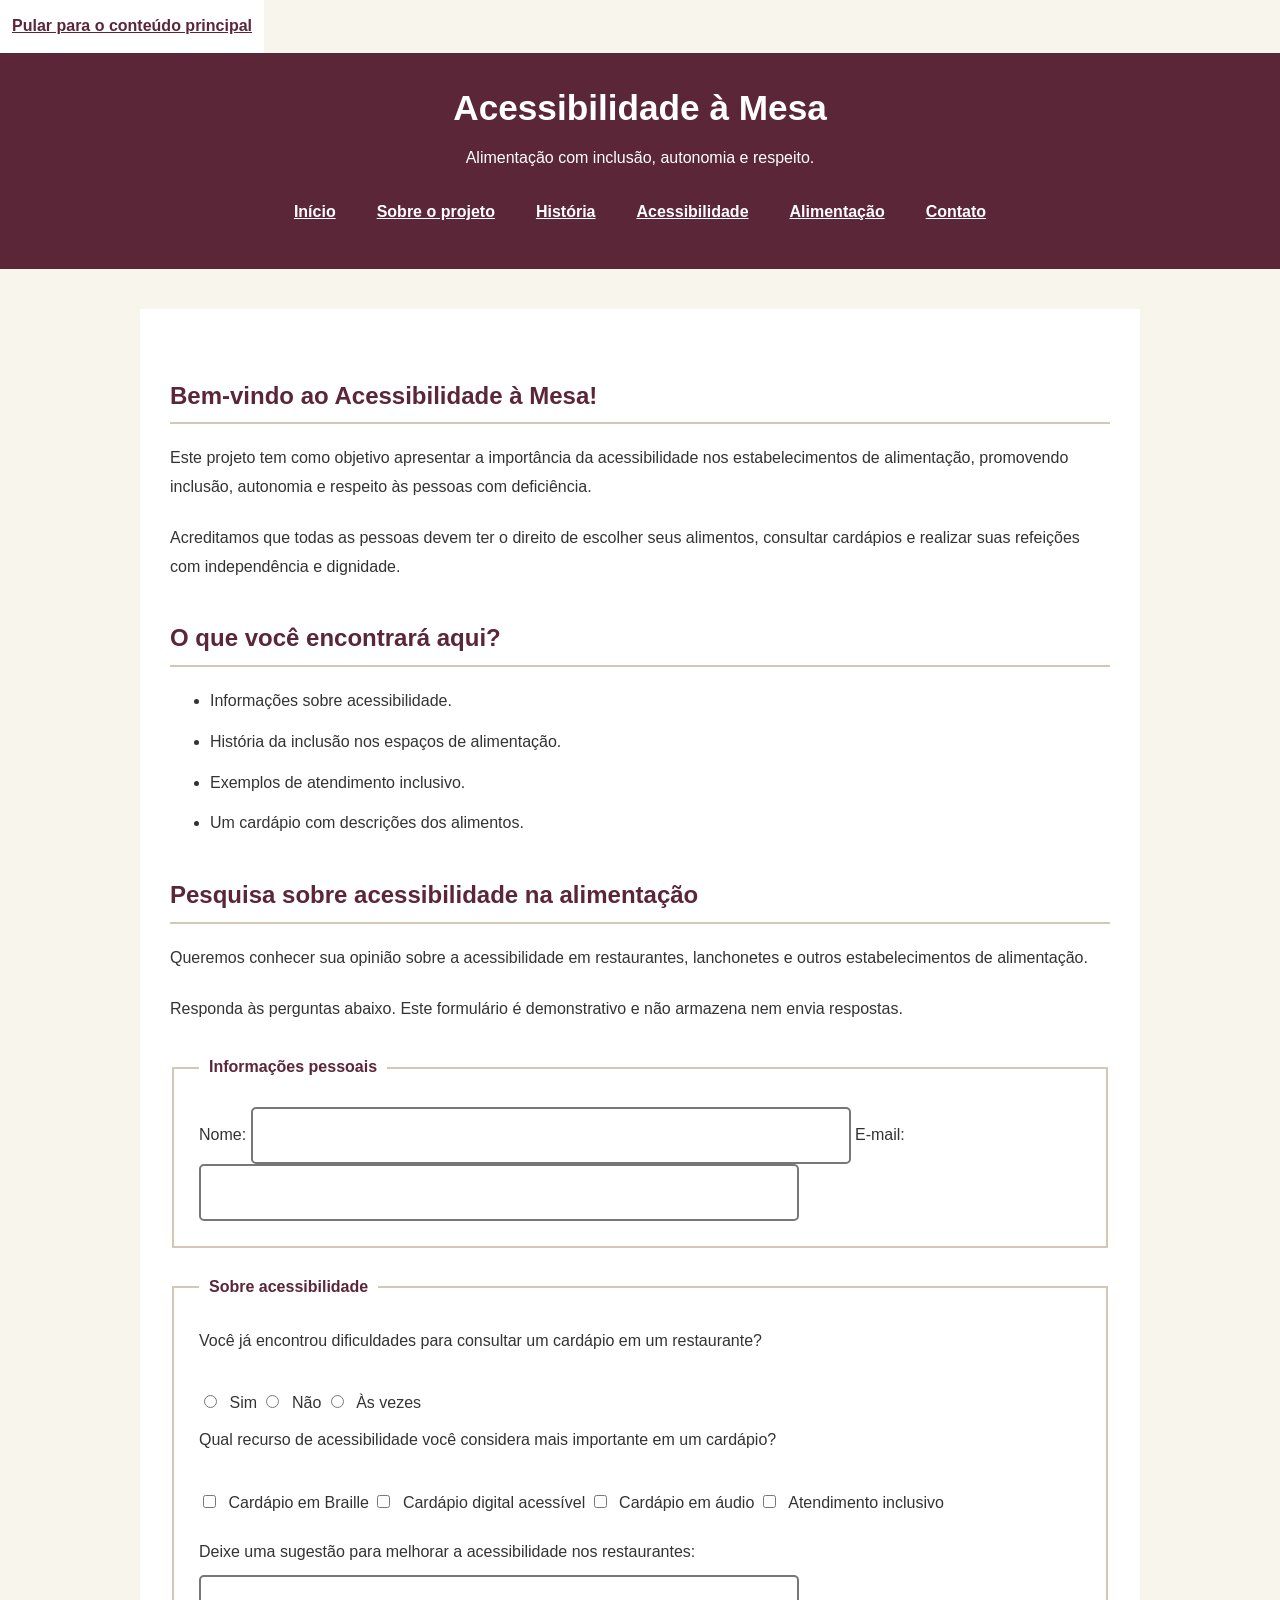
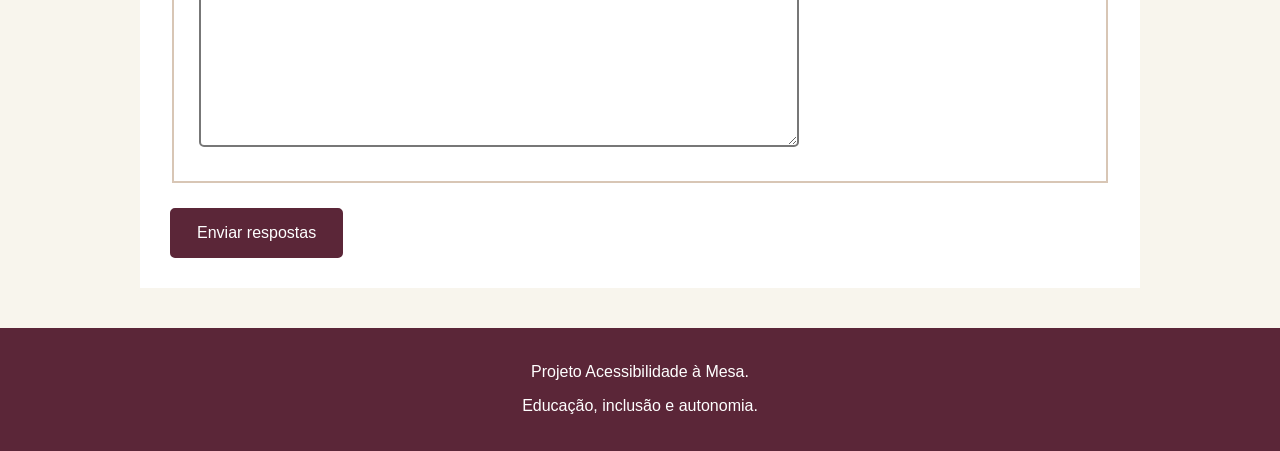
<file: index.html>
<!DOCTYPE html>
<html lang="pt-BR">

<head>
    <meta charset="UTF-8">
    <meta name="viewport" content="width=device-width, initial-scale=1.0">

    <title>Acessibilidade à Mesa</title>

    <link rel="stylesheet" href="style.css">
</head>

<body>

    <a href="#conteudo-principal">
        Pular para o conteúdo principal
    </a>

    <header>

        <h1>Acessibilidade à Mesa</h1>

        <p>
            Alimentação com inclusão, autonomia e respeito.
        </p>

        <nav aria-label="Menu principal">

            <ul>
                <li><a href="index.html" aria-current="page">Início</a></li>
                <li><a href="sobre.html">Sobre o projeto</a></li>
                <li><a href="historia.html">História</a></li>
                <li><a href="acessibilidade.html">Acessibilidade</a></li>
                <li><a href="cardapio.html">Alimentação</a></li>
                <li><a href="contato.html">Contato</a></li>
            </ul>

        </nav>

    </header>

    <main id="conteudo-principal">

        <h2>Bem-vindo ao Acessibilidade à Mesa!</h2>

        <p>
            Este projeto tem como objetivo apresentar a importância
            da acessibilidade nos estabelecimentos de alimentação,
            promovendo inclusão, autonomia e respeito às pessoas
            com deficiência.
        </p>

        <p>
            Acreditamos que todas as pessoas devem ter o direito
            de escolher seus alimentos, consultar cardápios e
            realizar suas refeições com independência e dignidade.
        </p>

        <h2>O que você encontrará aqui?</h2>

        <ul>
            <li>Informações sobre acessibilidade.</li>
            <li>História da inclusão nos espaços de alimentação.</li>
            <li>Exemplos de atendimento inclusivo.</li>
            <li>Um cardápio com descrições dos alimentos.</li>
        </ul>

        <h2>Pesquisa sobre acessibilidade na alimentação</h2>

        <p>
            Queremos conhecer sua opinião sobre a acessibilidade
            em restaurantes, lanchonetes e outros estabelecimentos
            de alimentação.
        </p>

        <p>
            Responda às perguntas abaixo.
            Este formulário é demonstrativo e não armazena
            nem envia respostas.
        </p>

        <form action="#" method="get" onsubmit="return false;">

            <fieldset>

                <legend>Informações pessoais</legend>

                <label for="nome">Nome:</label>

                <input type="text" id="nome" name="nome">

                <label for="email">E-mail:</label>

                <input type="email" id="email" name="email">

            </fieldset>

            <fieldset>

                <legend>Sobre acessibilidade</legend>

                <p>
                    Você já encontrou dificuldades para consultar
                    um cardápio em um restaurante?
                </p>

                <input type="radio"
                    id="dificuldade-sim"
                    name="dificuldade"
                    value="sim">

                <label for="dificuldade-sim">Sim</label>

                <input type="radio"
                    id="dificuldade-nao"
                    name="dificuldade"
                    value="nao">

                <label for="dificuldade-nao">Não</label>

                <input type="radio"
                    id="dificuldade-as-vezes"
                    name="dificuldade"
                    value="as-vezes">

                <label for="dificuldade-as-vezes">Às vezes</label>

                <p>
                    Qual recurso de acessibilidade você considera
                    mais importante em um cardápio?
                </p>

                <input type="checkbox"
                    id="braille"
                    name="recursos"
                    value="braille">

                <label for="braille">Cardápio em Braille</label>

                <input type="checkbox"
                    id="digital"
                    name="recursos"
                    value="digital">

                <label for="digital">Cardápio digital acessível</label>

                <input type="checkbox"
                    id="audio"
                    name="recursos"
                    value="audio">

                <label for="audio">Cardápio em áudio</label>

                <input type="checkbox"
                    id="atendimento"
                    name="recursos"
                    value="atendimento">

                <label for="atendimento">Atendimento inclusivo</label>

                <label for="sugestao">
                    Deixe uma sugestão para melhorar
                    a acessibilidade nos restaurantes:
                </label>

                <textarea
                    id="sugestao"
                    name="sugestao"
                    rows="5"
                    cols="40">
                </textarea>

            </fieldset>

            <button type="submit">Enviar respostas</button>

        </form>

    </main>

    <footer>

        <p>Projeto Acessibilidade à Mesa.</p>

        <p>Educação, inclusão e autonomia.</p>

    </footer>

</body>

</html>
</file>
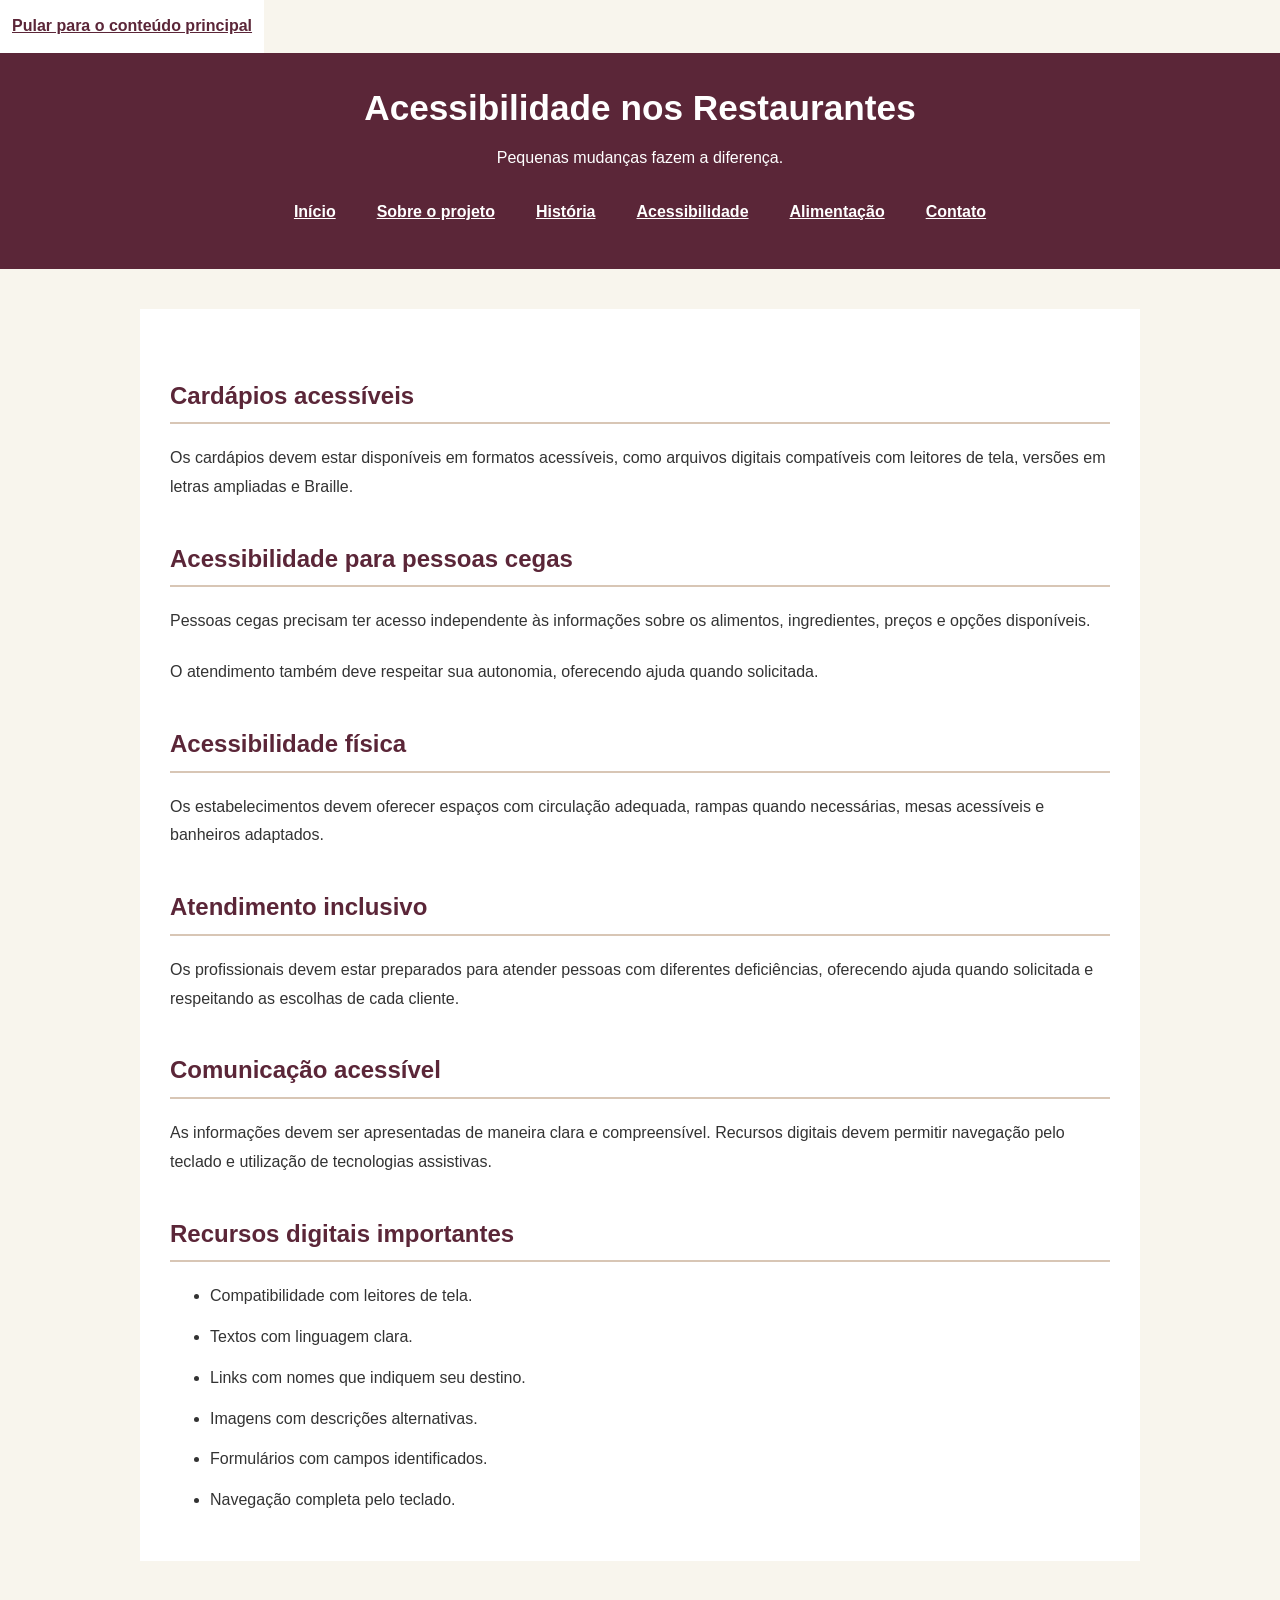
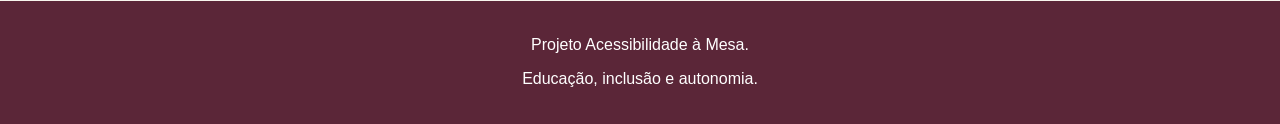
<file: acessibilidade.html>
<!DOCTYPE html>
<html lang="pt-BR">

<head>
    <meta charset="UTF-8">
    <meta name="viewport" content="width=device-width, initial-scale=1.0">

    <title>Acessibilidade nos Restaurantes</title>

    <link rel="stylesheet" href="style.css">
</head>

<body>

    <a href="#conteudo-principal">
        Pular para o conteúdo principal
    </a>

    <header>

        <h1>Acessibilidade nos Restaurantes</h1>

        <p>Pequenas mudanças fazem a diferença.</p>

        <nav aria-label="Menu principal">

            <ul>
                <li><a href="index.html">Início</a></li>
                <li><a href="sobre.html">Sobre o projeto</a></li>
                <li><a href="historia.html">História</a></li>
                <li><a href="acessibilidade.html" aria-current="page">Acessibilidade</a></li>
                <li><a href="cardapio.html">Alimentação</a></li>
                <li><a href="contato.html">Contato</a></li>
            </ul>

        </nav>

    </header>

    <main id="conteudo-principal">

        <h2>Cardápios acessíveis</h2>

        <p>
            Os cardápios devem estar disponíveis em formatos
            acessíveis, como arquivos digitais compatíveis com
            leitores de tela, versões em letras ampliadas e Braille.
        </p>

        <h2>Acessibilidade para pessoas cegas</h2>

        <p>
            Pessoas cegas precisam ter acesso independente às
            informações sobre os alimentos, ingredientes, preços
            e opções disponíveis.
        </p>

        <p>
            O atendimento também deve respeitar sua autonomia,
            oferecendo ajuda quando solicitada.
        </p>

        <h2>Acessibilidade física</h2>

        <p>
            Os estabelecimentos devem oferecer espaços com
            circulação adequada, rampas quando necessárias,
            mesas acessíveis e banheiros adaptados.
        </p>

        <h2>Atendimento inclusivo</h2>

        <p>
            Os profissionais devem estar preparados para atender
            pessoas com diferentes deficiências, oferecendo ajuda
            quando solicitada e respeitando as escolhas de cada cliente.
        </p>

        <h2>Comunicação acessível</h2>

        <p>
            As informações devem ser apresentadas de maneira clara
            e compreensível. Recursos digitais devem permitir
            navegação pelo teclado e utilização de tecnologias
            assistivas.
        </p>

        <h2>Recursos digitais importantes</h2>

        <ul>
            <li>Compatibilidade com leitores de tela.</li>
            <li>Textos com linguagem clara.</li>
            <li>Links com nomes que indiquem seu destino.</li>
            <li>Imagens com descrições alternativas.</li>
            <li>Formulários com campos identificados.</li>
            <li>Navegação completa pelo teclado.</li>
        </ul>

    </main>

    <footer>

        <p>Projeto Acessibilidade à Mesa.</p>

        <p>Educação, inclusão e autonomia.</p>

    </footer>

</body>

</html>
</file>
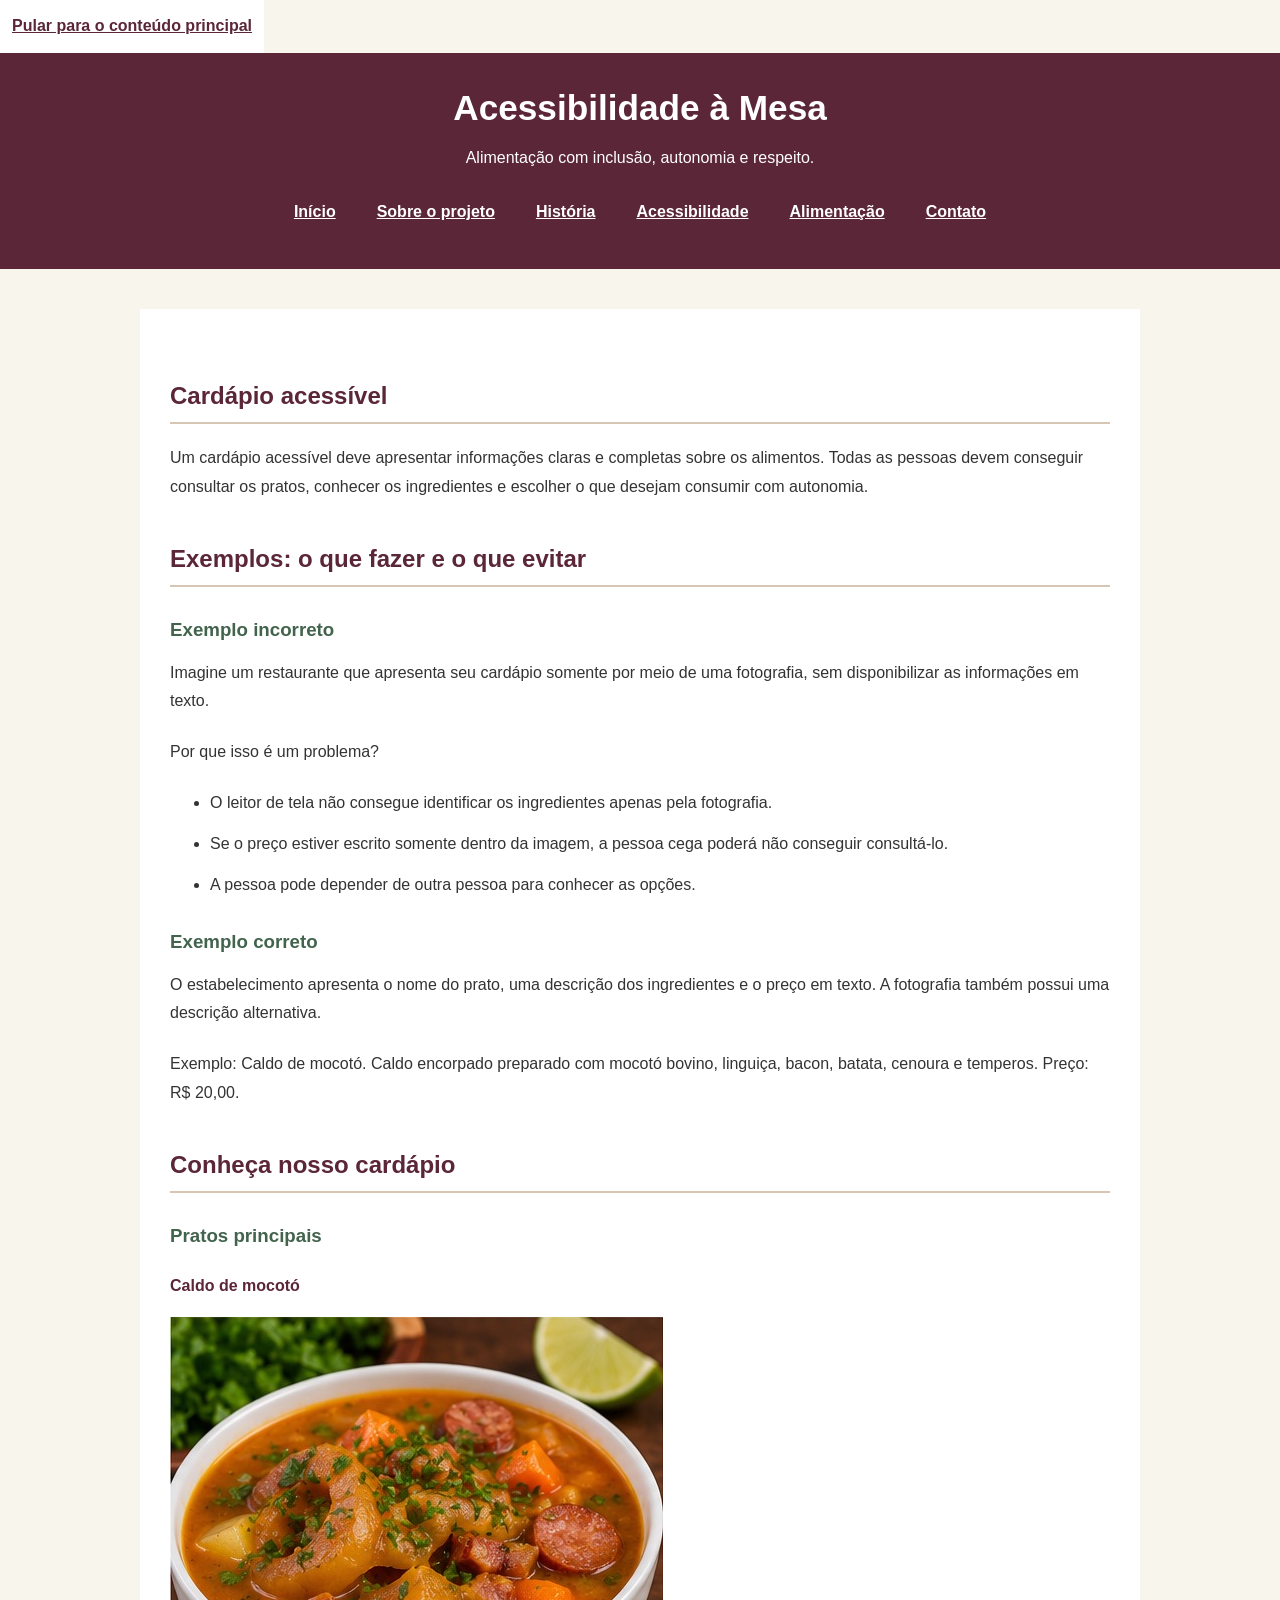
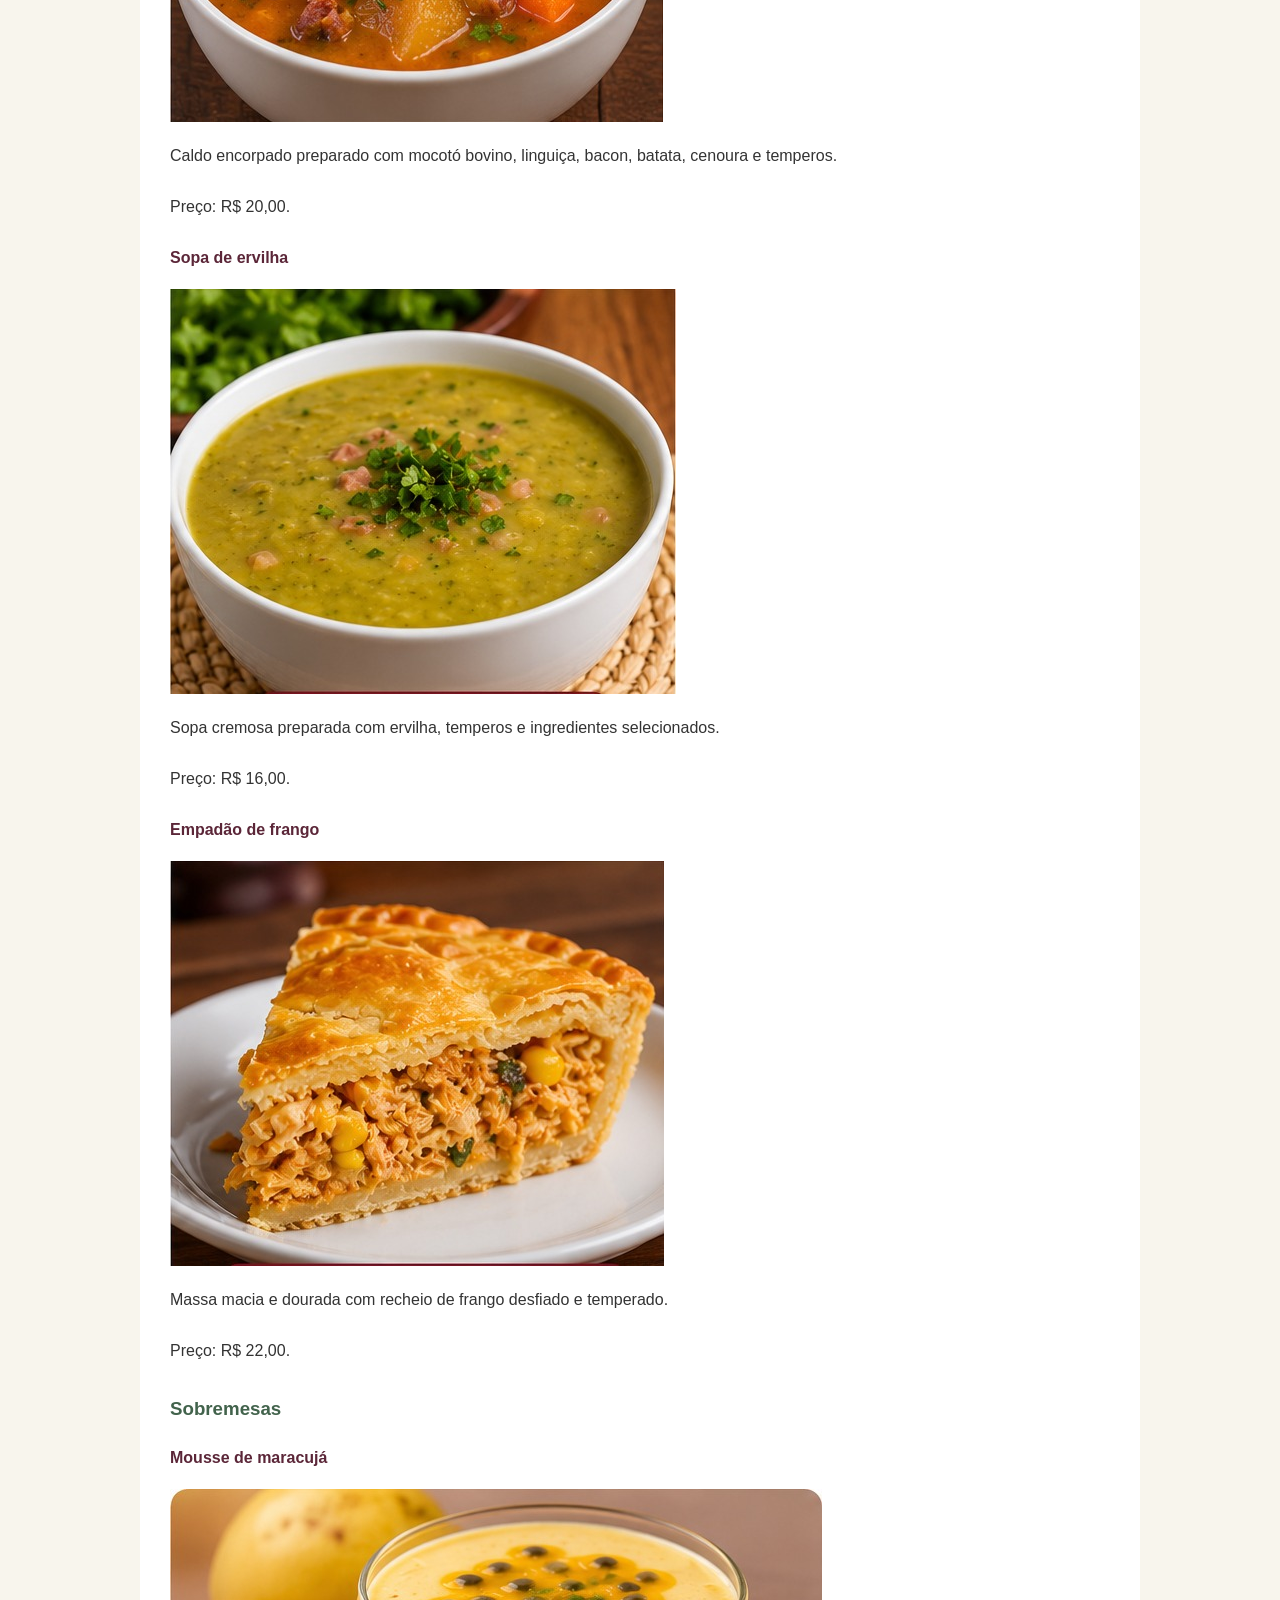
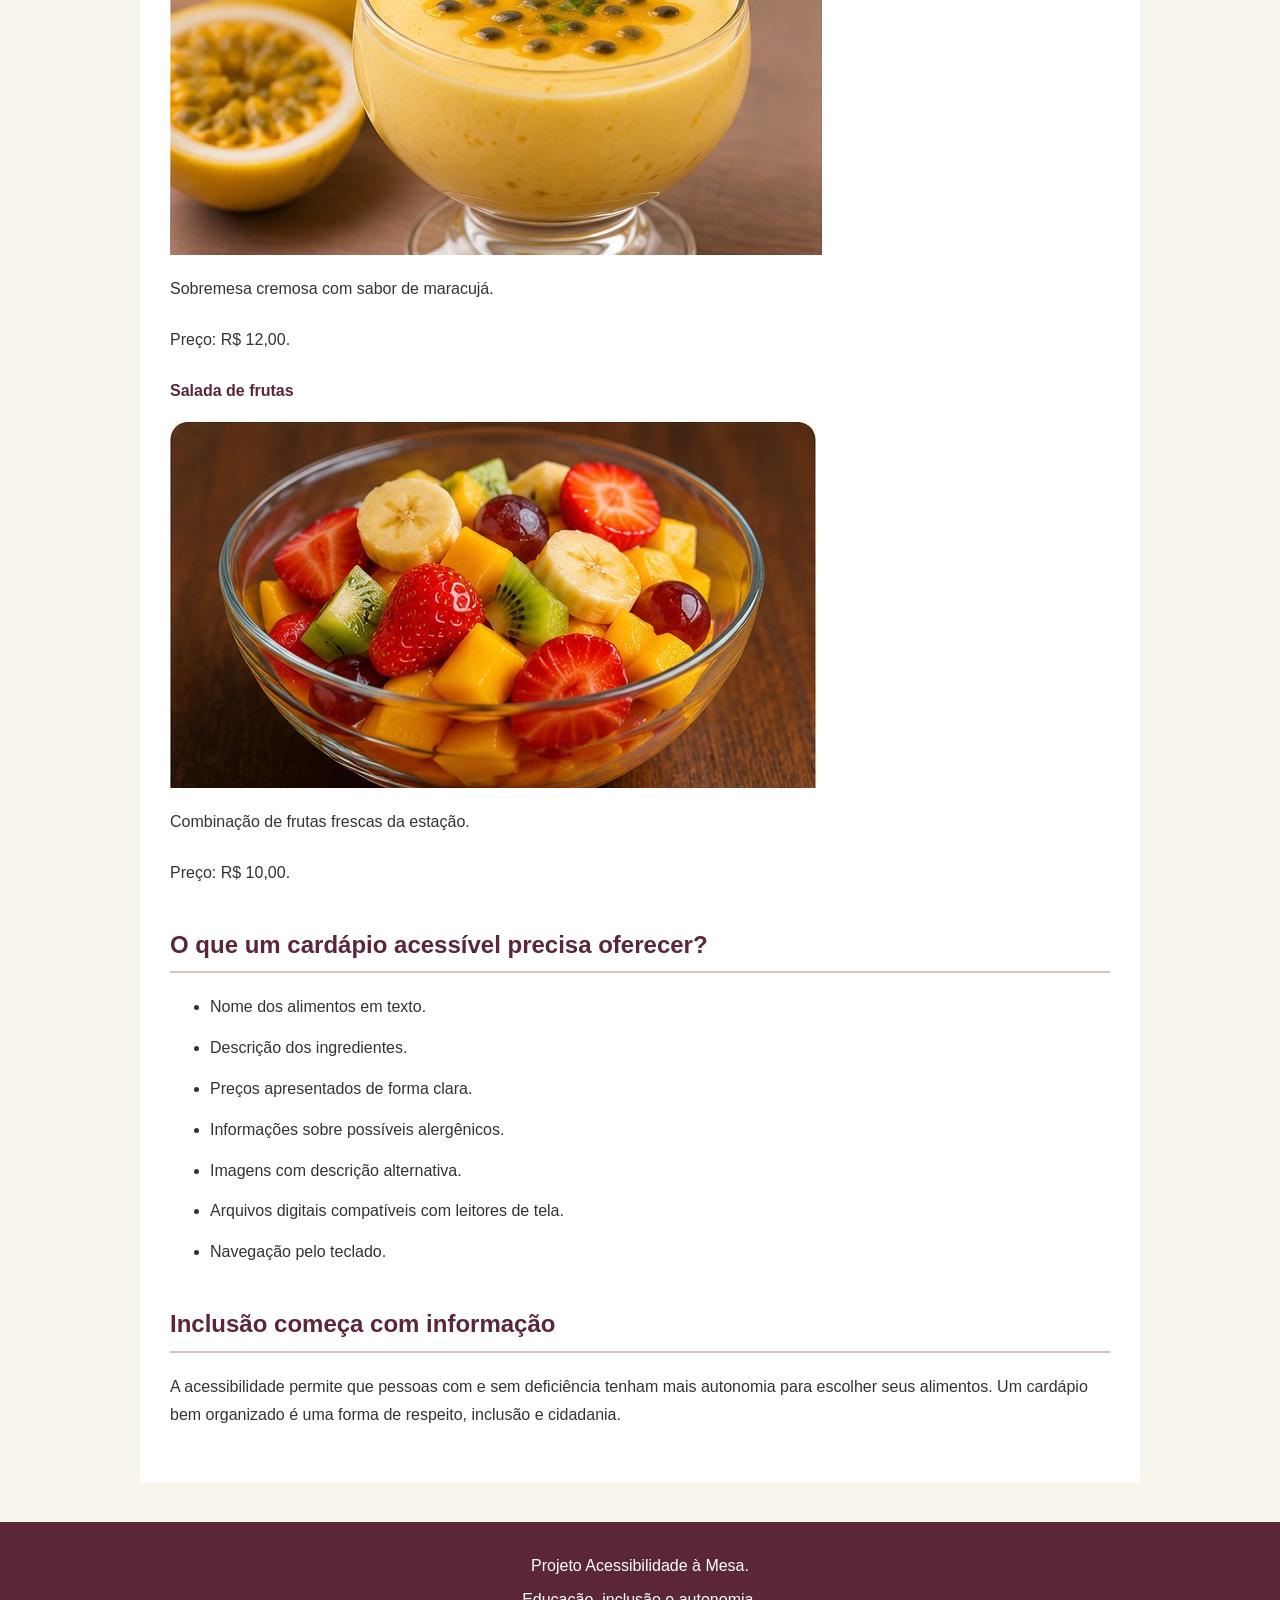
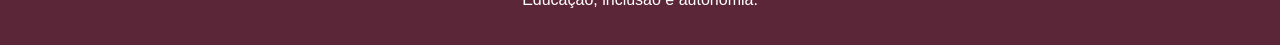
<file: cardapio.html>
<!DOCTYPE html>
<html lang="pt-BR">

<head>
    <meta charset="UTF-8">
    <meta name="viewport" content="width=device-width, initial-scale=1.0">

    <title>Cardápio Acessível - Acessibilidade à Mesa</title>

    <link rel="stylesheet" href="style.css">
</head>

<body>

    <a href="#conteudo-principal">
        Pular para o conteúdo principal
    </a>

    <header>

        <h1>Acessibilidade à Mesa</h1>

        <p>Alimentação com inclusão, autonomia e respeito.</p>

        <nav aria-label="Menu principal">

            <ul>
                <li><a href="index.html">Início</a></li>
                <li><a href="sobre.html">Sobre o projeto</a></li>
                <li><a href="historia.html">História</a></li>
                <li><a href="acessibilidade.html">Acessibilidade</a></li>
                <li><a href="cardapio.html" aria-current="page">Alimentação</a></li>
                <li><a href="contato.html">Contato</a></li>
            </ul>

        </nav>

    </header>

    <main id="conteudo-principal">

        <h2>Cardápio acessível</h2>

        <p>
            Um cardápio acessível deve apresentar informações claras
            e completas sobre os alimentos. Todas as pessoas devem
            conseguir consultar os pratos, conhecer os ingredientes
            e escolher o que desejam consumir com autonomia.
        </p>

        <h2>Exemplos: o que fazer e o que evitar</h2>

        <h3>Exemplo incorreto</h3>

        <p>
            Imagine um restaurante que apresenta seu cardápio
            somente por meio de uma fotografia, sem disponibilizar
            as informações em texto.
        </p>

        <p>Por que isso é um problema?</p>

        <ul>
            <li>O leitor de tela não consegue identificar os ingredientes apenas pela fotografia.</li>
            <li>Se o preço estiver escrito somente dentro da imagem, a pessoa cega poderá não conseguir consultá-lo.</li>
            <li>A pessoa pode depender de outra pessoa para conhecer as opções.</li>
        </ul>

        <h3>Exemplo correto</h3>

        <p>
            O estabelecimento apresenta o nome do prato, uma descrição
            dos ingredientes e o preço em texto. A fotografia também
            possui uma descrição alternativa.
        </p>

        <p>
            Exemplo: Caldo de mocotó. Caldo encorpado preparado com
            mocotó bovino, linguiça, bacon, batata, cenoura e temperos.
            Preço: R$ 20,00.
        </p>

        <h2>Conheça nosso cardápio</h2>

        <h3>Pratos principais</h3>

        <h4>Caldo de mocotó</h4>

        <img
            src="./imagens/caldo-mocoto.jpg"
            alt="Tigela com caldo de mocotó, pedaços de linguiça, legumes e cheiro-verde.">

        <p>
            Caldo encorpado preparado com mocotó bovino,
            linguiça, bacon, batata, cenoura e temperos.
        </p>

        <p>Preço: R$ 20,00.</p>

        <h4>Sopa de ervilha</h4>

        <img
            src="./imagens/sopa-ervilha.jpg"
            alt="Tigela com sopa cremosa de ervilha, pedaços de bacon e cheiro-verde.">

        <p>
            Sopa cremosa preparada com ervilha, temperos
            e ingredientes selecionados.
        </p>

        <p>Preço: R$ 16,00.</p>

        <h4>Empadão de frango</h4>

        <img
            src="./imagens/empadao-frango.jpg"
            alt="Fatia de empadão com massa dourada e recheio de frango desfiado.">

        <p>
            Massa macia e dourada com recheio de frango
            desfiado e temperado.
        </p>

        <p>Preço: R$ 22,00.</p>

        <h3>Sobremesas</h3>

        <h4>Mousse de maracujá</h4>

        <img
            src="./imagens/mousse-maracuja.jpg"
            alt="Taça de mousse amarelo-claro de maracujá, decorada com sementes da fruta.">

        <p>
            Sobremesa cremosa com sabor de maracujá.
        </p>

        <p>Preço: R$ 12,00.</p>

        <h4>Salada de frutas</h4>

        <img
            src="./imagens/salada-frutas.jpg"
            alt="Tigela de vidro com pedaços de morango, banana, kiwi, uva e manga.">

        <p>
            Combinação de frutas frescas da estação.
        </p>

        <p>Preço: R$ 10,00.</p>

        <h2>O que um cardápio acessível precisa oferecer?</h2>

        <ul>
            <li>Nome dos alimentos em texto.</li>
            <li>Descrição dos ingredientes.</li>
            <li>Preços apresentados de forma clara.</li>
            <li>Informações sobre possíveis alergênicos.</li>
            <li>Imagens com descrição alternativa.</li>
            <li>Arquivos digitais compatíveis com leitores de tela.</li>
            <li>Navegação pelo teclado.</li>
        </ul>

        <h2>Inclusão começa com informação</h2>

        <p>
            A acessibilidade permite que pessoas com e sem deficiência
            tenham mais autonomia para escolher seus alimentos.
            Um cardápio bem organizado é uma forma de respeito,
            inclusão e cidadania.
        </p>

    </main>

    <footer>

        <p>Projeto Acessibilidade à Mesa.</p>

        <p>Educação, inclusão e autonomia.</p>

    </footer>

</body>

</html>
</file>
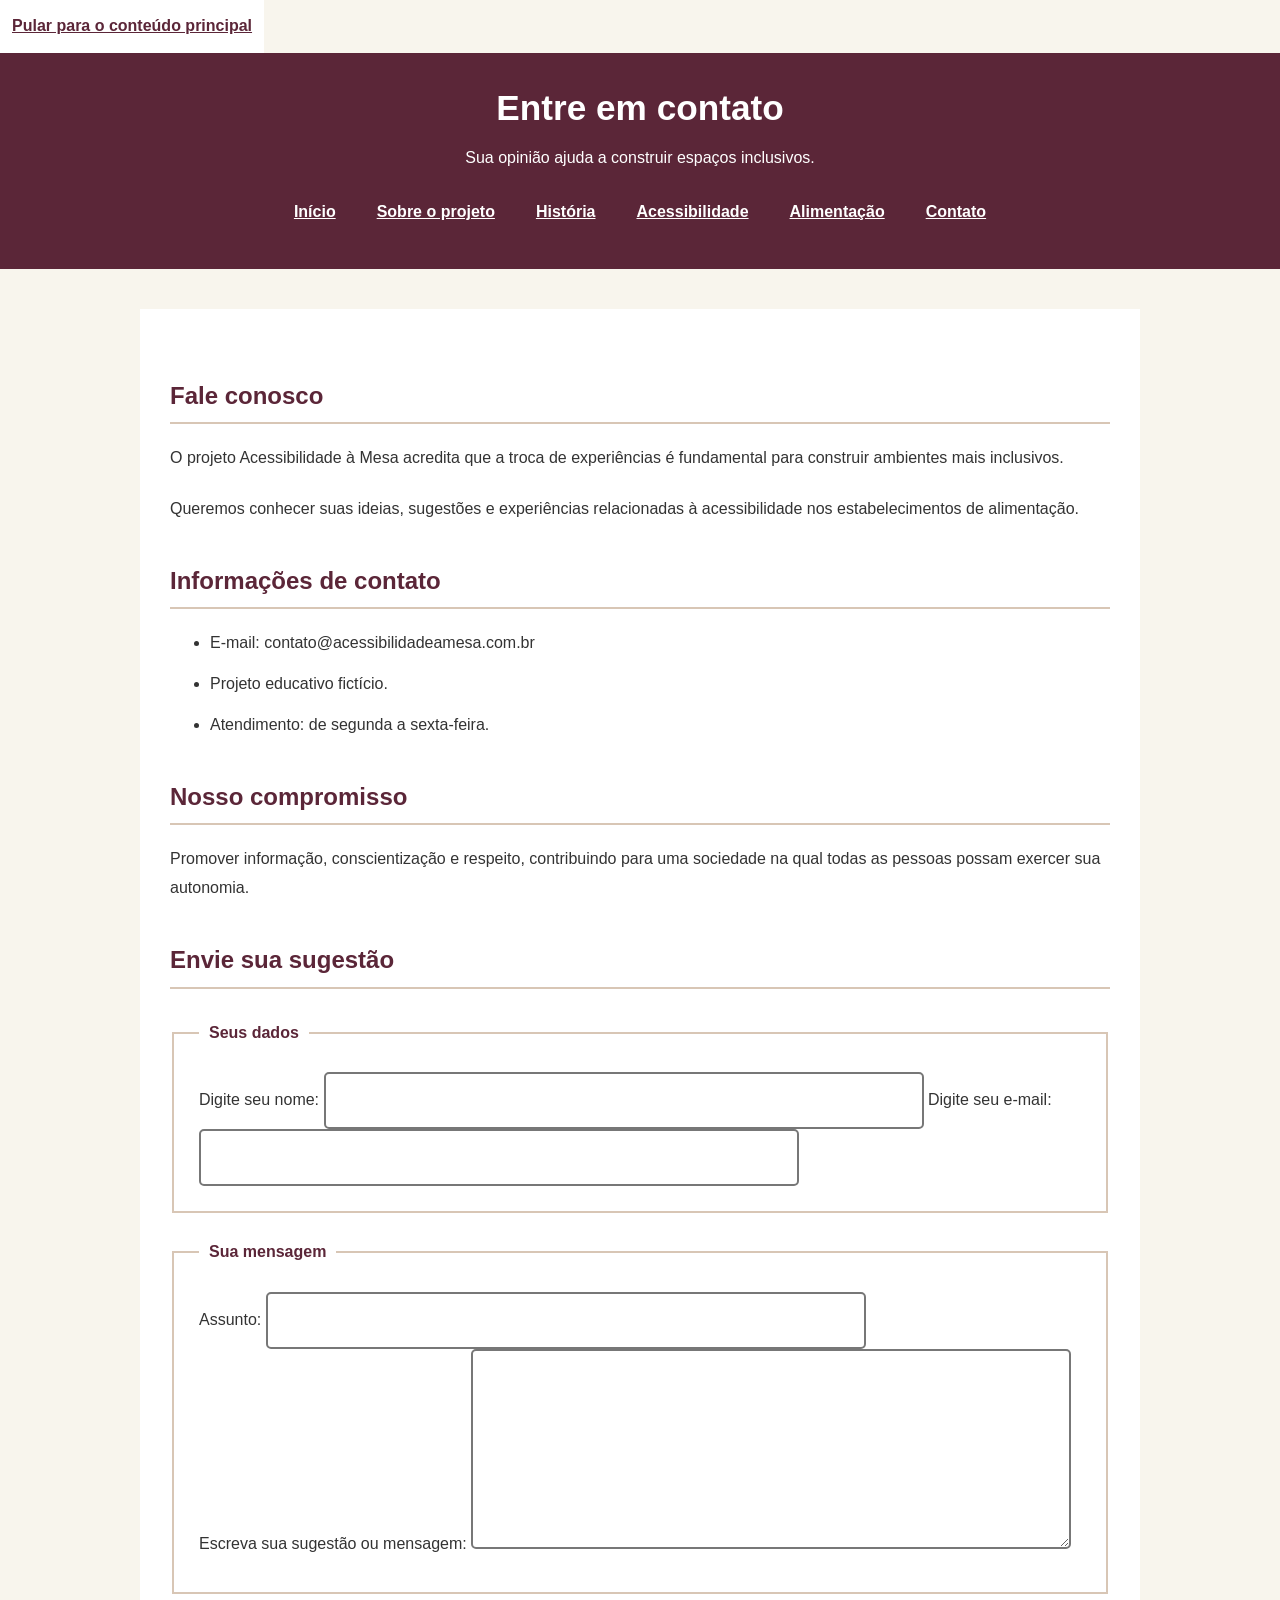
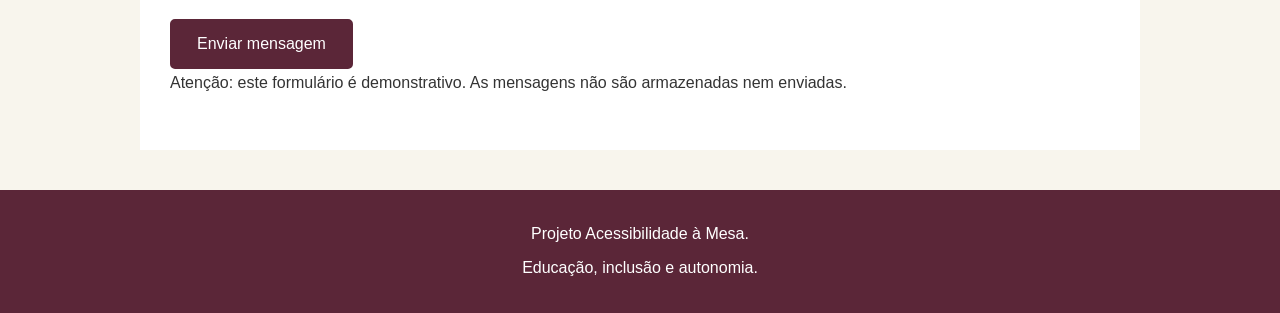
<file: contato.html>
<!DOCTYPE html>
<html lang="pt-BR">

<head>
    <meta charset="UTF-8">
    <meta name="viewport" content="width=device-width, initial-scale=1.0">

    <title>Contato - Acessibilidade à Mesa</title>

    <link rel="stylesheet" href="style.css">
</head>

<body>

    <a href="#conteudo-principal">
        Pular para o conteúdo principal
    </a>

    <header>

        <h1>Entre em contato</h1>

        <p>Sua opinião ajuda a construir espaços inclusivos.</p>

        <nav aria-label="Menu principal">

            <ul>
                <li><a href="index.html">Início</a></li>
                <li><a href="sobre.html">Sobre o projeto</a></li>
                <li><a href="historia.html">História</a></li>
                <li><a href="acessibilidade.html">Acessibilidade</a></li>
                <li><a href="cardapio.html">Alimentação</a></li>
                <li><a href="contato.html" aria-current="page">Contato</a></li>
            </ul>

        </nav>

    </header>

    <main id="conteudo-principal">

        <h2>Fale conosco</h2>

        <p>
            O projeto Acessibilidade à Mesa acredita que a troca
            de experiências é fundamental para construir ambientes
            mais inclusivos.
        </p>

        <p>
            Queremos conhecer suas ideias, sugestões e experiências
            relacionadas à acessibilidade nos estabelecimentos
            de alimentação.
        </p>

        <h2>Informações de contato</h2>

        <ul>
            <li>E-mail: contato@acessibilidadeamesa.com.br</li>
            <li>Projeto educativo fictício.</li>
            <li>Atendimento: de segunda a sexta-feira.</li>
        </ul>

        <h2>Nosso compromisso</h2>

        <p>
            Promover informação, conscientização e respeito,
            contribuindo para uma sociedade na qual todas as pessoas
            possam exercer sua autonomia.
        </p>

        <h2>Envie sua sugestão</h2>

        <form action="#" method="get" onsubmit="return false;">

            <fieldset>

                <legend>Seus dados</legend>

                <label for="nome">Digite seu nome:</label>

                <input
                    type="text"
                    id="nome"
                    name="nome"
                    autocomplete="name">

                <label for="email">Digite seu e-mail:</label>

                <input
                    type="email"
                    id="email"
                    name="email"
                    autocomplete="email">

            </fieldset>

            <fieldset>

                <legend>Sua mensagem</legend>

                <label for="assunto">Assunto:</label>

                <input
                    type="text"
                    id="assunto"
                    name="assunto">

                <label for="mensagem">
                    Escreva sua sugestão ou mensagem:
                </label>

                <textarea
                    id="mensagem"
                    name="mensagem"
                    rows="6">
                </textarea>

            </fieldset>

            <button type="submit">Enviar mensagem</button>

        </form>

        <p>
            Atenção: este formulário é demonstrativo.
            As mensagens não são armazenadas nem enviadas.
        </p>

    </main>

    <footer>

        <p>Projeto Acessibilidade à Mesa.</p>

        <p>Educação, inclusão e autonomia.</p>

    </footer>

</body>

</html>
</file>
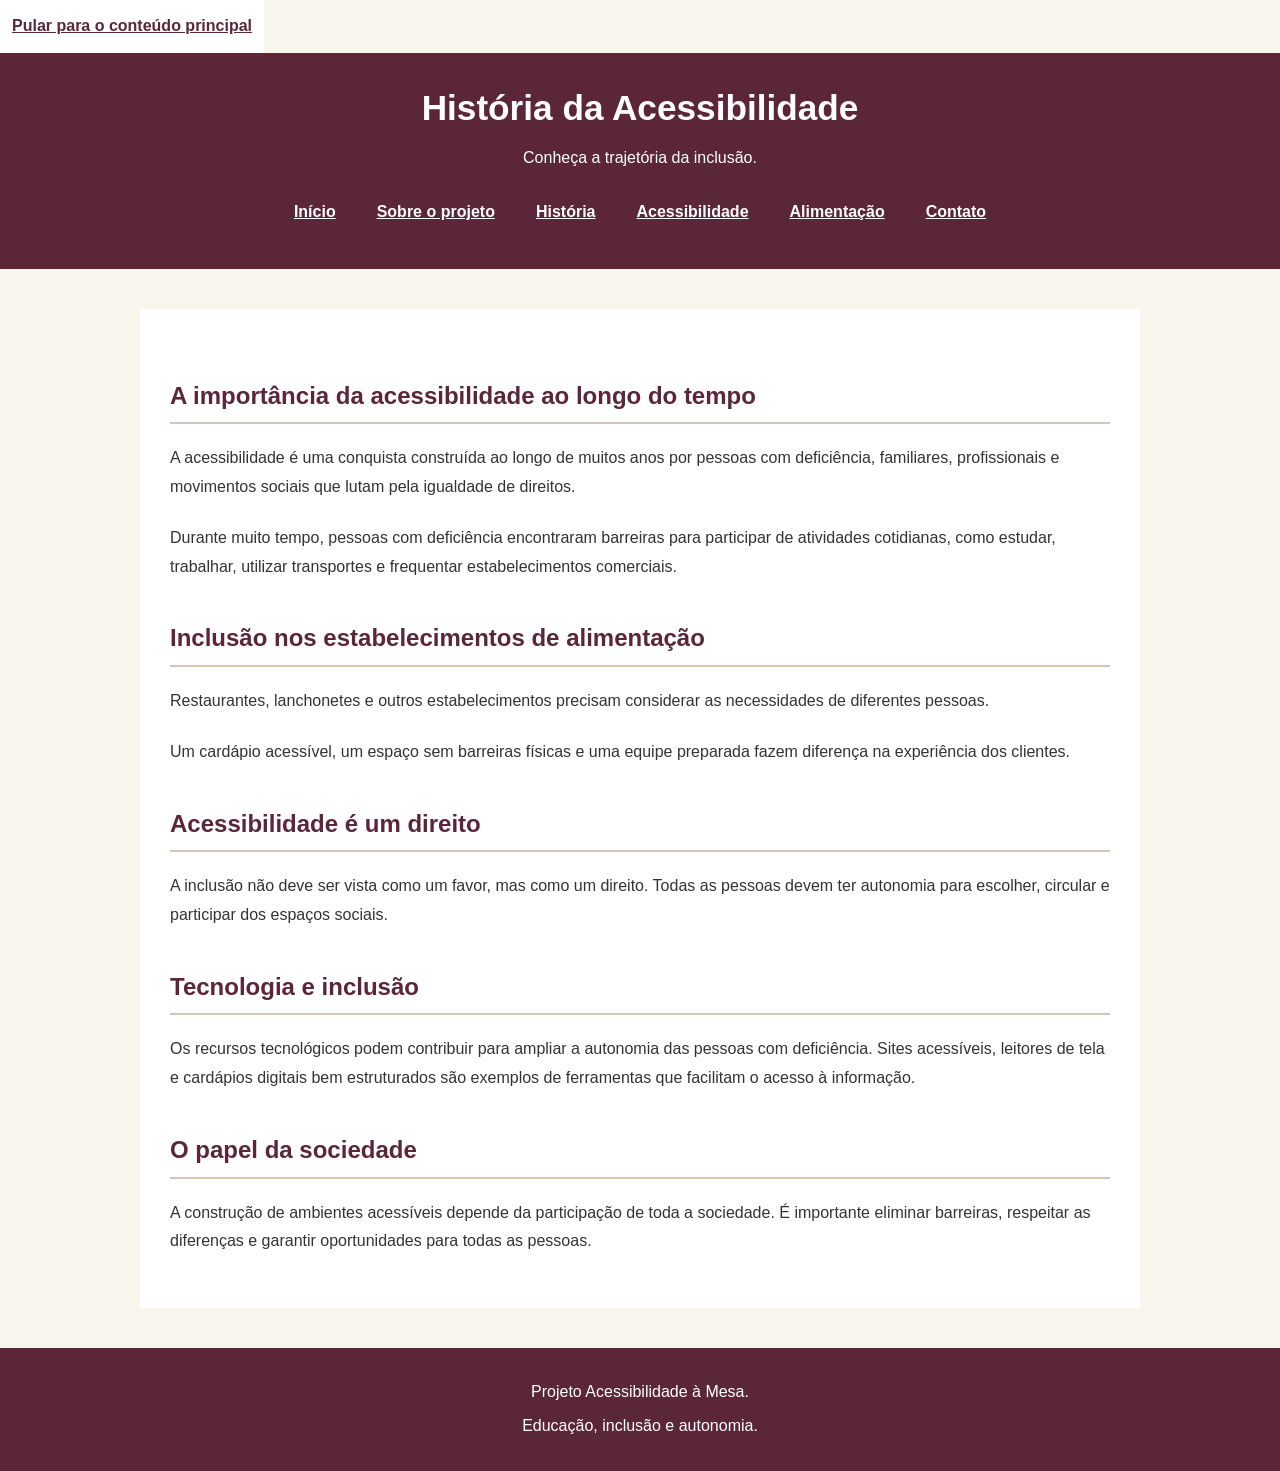
<file: historia.html>
<!DOCTYPE html>
<html lang="pt-BR">

<head>
    <meta charset="UTF-8">
    <meta name="viewport" content="width=device-width, initial-scale=1.0">

    <title>História da Acessibilidade - Acessibilidade à Mesa</title>

    <link rel="stylesheet" href="style.css">
</head>

<body>

    <a href="#conteudo-principal">
        Pular para o conteúdo principal
    </a>

    <header>

        <h1>História da Acessibilidade</h1>

        <p>Conheça a trajetória da inclusão.</p>

        <nav aria-label="Menu principal">

            <ul>
                <li><a href="index.html">Início</a></li>
                <li><a href="sobre.html">Sobre o projeto</a></li>
                <li><a href="historia.html" aria-current="page">História</a></li>
                <li><a href="acessibilidade.html">Acessibilidade</a></li>
                <li><a href="cardapio.html">Alimentação</a></li>
                <li><a href="contato.html">Contato</a></li>
            </ul>

        </nav>

    </header>

    <main id="conteudo-principal">

        <h2>A importância da acessibilidade ao longo do tempo</h2>

        <p>
            A acessibilidade é uma conquista construída ao longo
            de muitos anos por pessoas com deficiência, familiares,
            profissionais e movimentos sociais que lutam pela
            igualdade de direitos.
        </p>

        <p>
            Durante muito tempo, pessoas com deficiência
            encontraram barreiras para participar de atividades
            cotidianas, como estudar, trabalhar, utilizar transportes
            e frequentar estabelecimentos comerciais.
        </p>

        <h2>Inclusão nos estabelecimentos de alimentação</h2>

        <p>
            Restaurantes, lanchonetes e outros estabelecimentos
            precisam considerar as necessidades de diferentes
            pessoas.
        </p>

        <p>
            Um cardápio acessível, um espaço sem barreiras físicas
            e uma equipe preparada fazem diferença na experiência
            dos clientes.
        </p>

        <h2>Acessibilidade é um direito</h2>

        <p>
            A inclusão não deve ser vista como um favor, mas como
            um direito. Todas as pessoas devem ter autonomia para
            escolher, circular e participar dos espaços sociais.
        </p>

        <h2>Tecnologia e inclusão</h2>

        <p>
            Os recursos tecnológicos podem contribuir para
            ampliar a autonomia das pessoas com deficiência.
            Sites acessíveis, leitores de tela e cardápios digitais
            bem estruturados são exemplos de ferramentas que
            facilitam o acesso à informação.
        </p>

        <h2>O papel da sociedade</h2>

        <p>
            A construção de ambientes acessíveis depende da
            participação de toda a sociedade. É importante
            eliminar barreiras, respeitar as diferenças e
            garantir oportunidades para todas as pessoas.
        </p>

    </main>

    <footer>

        <p>Projeto Acessibilidade à Mesa.</p>

        <p>Educação, inclusão e autonomia.</p>

    </footer>

</body>

</html>
</file>
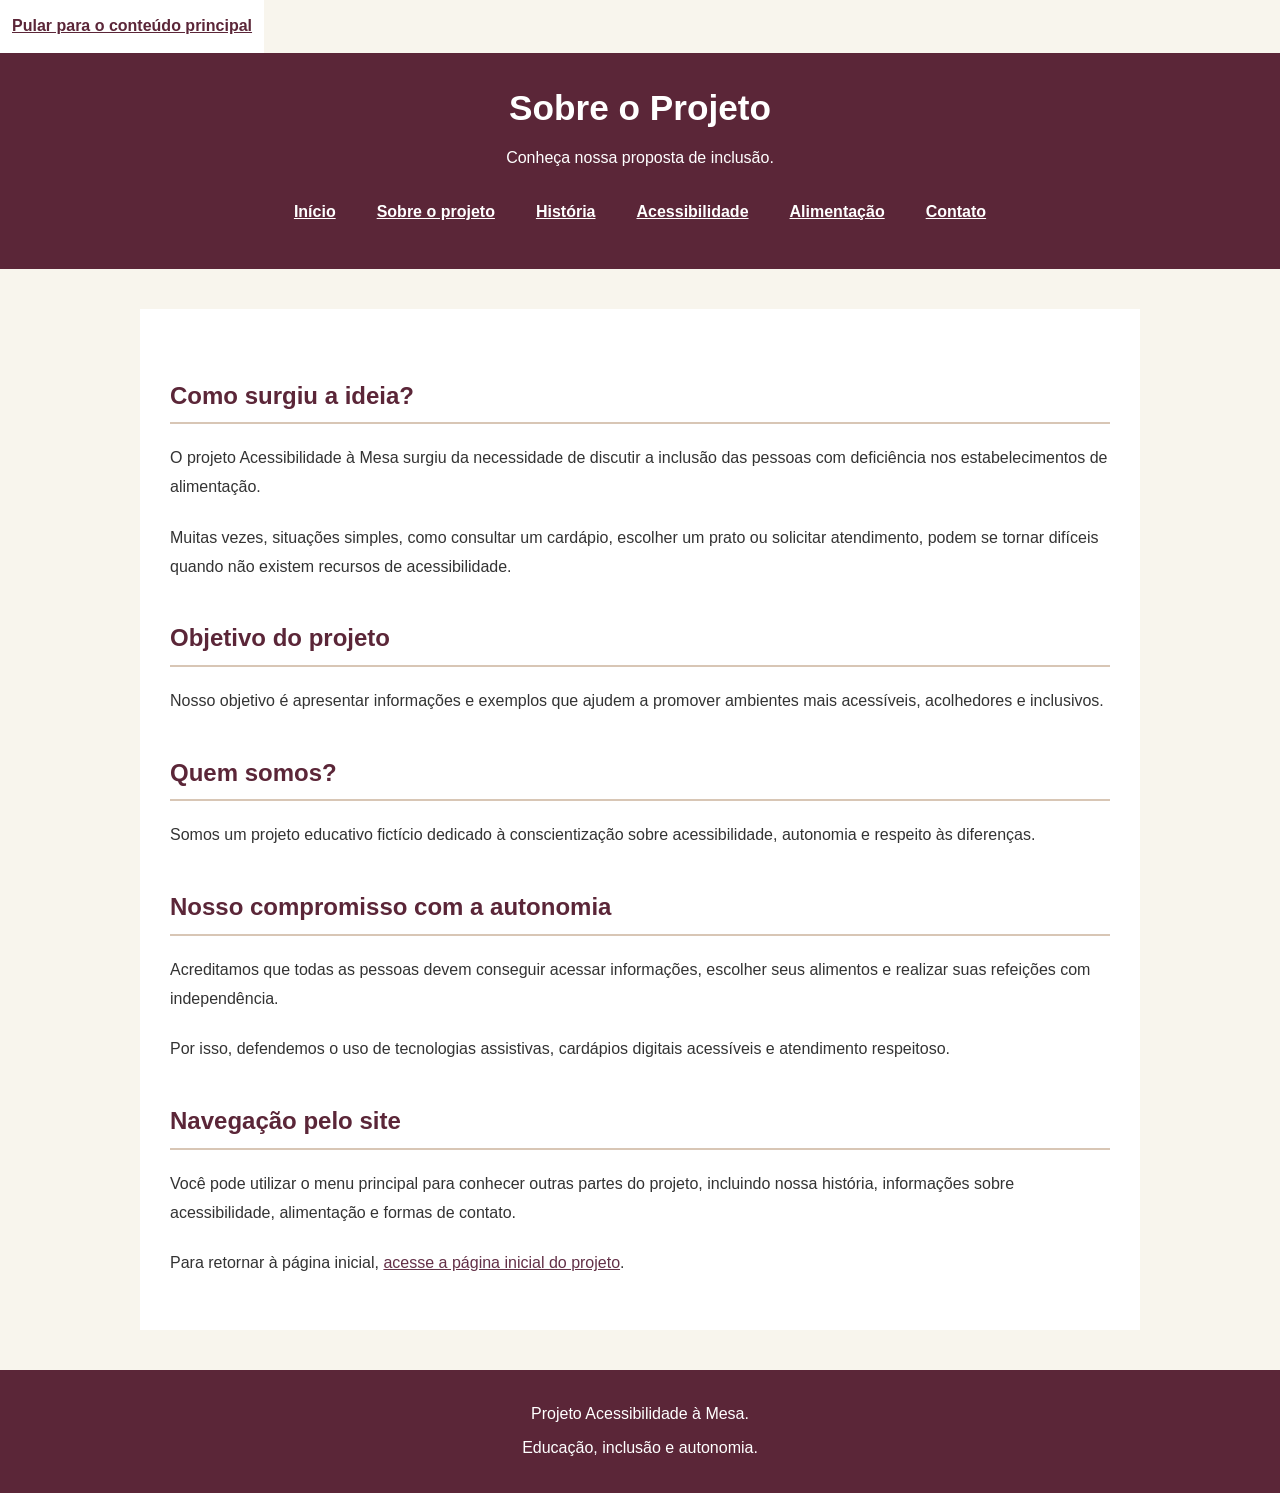
<file: sobre.html>
<!DOCTYPE html>
<html lang="pt-BR">

<head>
    <meta charset="UTF-8">
    <meta name="viewport" content="width=device-width, initial-scale=1.0">

    <title>Sobre o Projeto - Acessibilidade à Mesa</title>

    <link rel="stylesheet" href="style.css">
</head>

<body>

    <a href="#conteudo-principal">
        Pular para o conteúdo principal
    </a>

    <header>

        <h1>Sobre o Projeto</h1>

        <p>Conheça nossa proposta de inclusão.</p>

        <nav aria-label="Menu principal">

            <ul>
                <li><a href="index.html">Início</a></li>
                <li><a href="sobre.html" aria-current="page">Sobre o projeto</a></li>
                <li><a href="historia.html">História</a></li>
                <li><a href="acessibilidade.html">Acessibilidade</a></li>
                <li><a href="cardapio.html">Alimentação</a></li>
                <li><a href="contato.html">Contato</a></li>
            </ul>

        </nav>

    </header>

    <main id="conteudo-principal">

        <h2>Como surgiu a ideia?</h2>

        <p>
            O projeto Acessibilidade à Mesa surgiu da necessidade
            de discutir a inclusão das pessoas com deficiência
            nos estabelecimentos de alimentação.
        </p>

        <p>
            Muitas vezes, situações simples, como consultar um
            cardápio, escolher um prato ou solicitar atendimento,
            podem se tornar difíceis quando não existem recursos
            de acessibilidade.
        </p>

        <h2>Objetivo do projeto</h2>

        <p>
            Nosso objetivo é apresentar informações e exemplos
            que ajudem a promover ambientes mais acessíveis,
            acolhedores e inclusivos.
        </p>

        <h2>Quem somos?</h2>

        <p>
            Somos um projeto educativo fictício dedicado à
            conscientização sobre acessibilidade, autonomia
            e respeito às diferenças.
        </p>

        <h2>Nosso compromisso com a autonomia</h2>

        <p>
            Acreditamos que todas as pessoas devem conseguir
            acessar informações, escolher seus alimentos e
            realizar suas refeições com independência.
        </p>

        <p>
            Por isso, defendemos o uso de tecnologias assistivas,
            cardápios digitais acessíveis e atendimento respeitoso.
        </p>

        <h2>Navegação pelo site</h2>

        <p>
            Você pode utilizar o menu principal para conhecer
            outras partes do projeto, incluindo nossa história,
            informações sobre acessibilidade, alimentação
            e formas de contato.
        </p>

        <p>
            Para retornar à página inicial,
            <a href="index.html">acesse a página inicial do projeto</a>.
        </p>

    </main>

    <footer>

        <p>Projeto Acessibilidade à Mesa.</p>

        <p>Educação, inclusão e autonomia.</p>

    </footer>

</body>

</html>
</file>
<file: style.css>
/* Configurações gerais */

* {
    box-sizing: border-box;
}

html {
    scroll-behavior: smooth;
}

body {
    font-family: Arial, Helvetica, sans-serif;
    background-color: #f8f5ed;
    color: #333333;
    margin: 0;
    padding: 0;
    line-height: 1.8;
}

/* Link para pular ao conteúdo */

body > a:first-child {
    display: inline-block;
    padding: 12px;
    background-color: #ffffff;
    color: #5b2638;
    font-weight: bold;
}

body > a:first-child:focus {
    outline: 3px solid #d18a32;
    outline-offset: 4px;
}

/* Cabeçalho */

header {
    background-color: #5b2638;
    color: white;
    padding: 30px;
    text-align: center;
}

header h1 {
    margin: 0 0 12px;
    font-size: 2.2rem;
}

header p {
    margin: 0;
}

/* Menu de navegação */

nav {
    margin-top: 25px;
}

nav ul {
    list-style: none;
    padding: 0;
    margin: 0;
    display: flex;
    justify-content: center;
    flex-wrap: wrap;
    gap: 12px 25px;
}

nav a {
    color: white;
    text-decoration: underline;
    font-weight: bold;
    padding: 8px;
}

nav a:hover,
nav a:focus {
    background-color: white;
    color: #5b2638;
}

/* Conteúdo principal */

main {
    max-width: 1000px;
    margin: 40px auto;
    padding: 30px;
    background-color: white;
}

/* Destaque ao navegar pelo teclado */

a:focus,
input:focus,
textarea:focus,
button:focus {
    outline: 3px solid #d18a32;
    outline-offset: 4px;
}

/* Títulos */

h1,
h2,
h3,
h4 {
    line-height: 1.4;
}

h2 {
    color: #5b2638;
    margin-top: 40px;
    margin-bottom: 20px;
    border-bottom: 2px solid #d8c6b5;
    padding-bottom: 10px;
}

h3 {
    color: #42634c;
    margin-top: 30px;
    margin-bottom: 15px;
}

h4 {
    color: #5b2638;
    margin-top: 25px;
    margin-bottom: 12px;
}

/* Parágrafos e listas */

p {
    margin-top: 0;
    margin-bottom: 22px;
}

li {
    margin-bottom: 12px;
}

/* Imagens */

img {
    max-width: 100%;
    height: auto;
    display: block;
    margin: 20px 0;
}

/* Links */

a {
    color: #633047;
}

/* Formulários */

form {
    margin-top: 30px;
}

fieldset {
    border: 2px solid #d8c6b5;
    padding: 25px;
    margin-bottom: 25px;
}

legend {
    color: #5b2638;
    font-weight: bold;
    padding: 0 10px;
}

label {
    display: inline-block;
    margin-top: 12px;
    margin-bottom: 8px;
}

input[type="text"],
input[type="email"],
textarea {
    width: 100%;
    max-width: 600px;
    padding: 12px;
    border: 2px solid #777777;
    border-radius: 5px;
    font: inherit;
}

input[type="radio"],
input[type="checkbox"] {
    margin-right: 8px;
}

button {
    background-color: #5b2638;
    color: white;
    padding: 14px 25px;
    border: 2px solid #5b2638;
    border-radius: 5px;
    font-size: 16px;
    cursor: pointer;
}

button:hover,
button:focus {
    background-color: white;
    color: #5b2638;
}

/* Rodapé */

footer {
    background-color: #5b2638;
    color: white;
    text-align: center;
    padding: 25px;
    margin-top: 40px;
}

footer p {
    margin: 5px;
}

/* Telas menores */

@media (max-width: 600px) {

    header {
        padding: 20px;
    }

    main {
        margin: 15px;
        padding: 20px;
    }

    nav ul {
        flex-direction: column;
        gap: 12px;
    }

}
</file>
